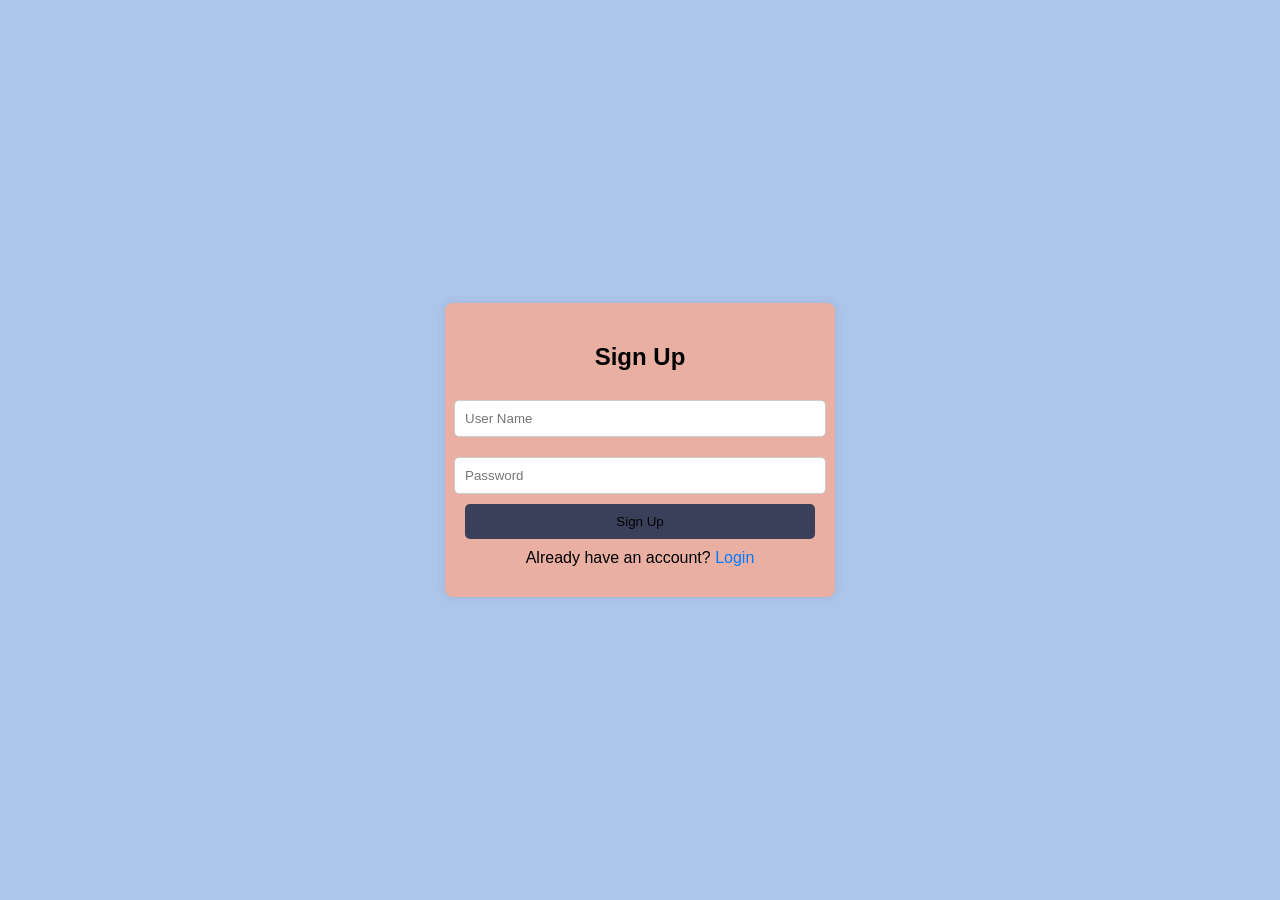
<file: index.html>
<!DOCTYPE html>
<html lang="en">
<head>
    <meta charset="UTF-8">
    <meta name="viewport" content="width=device-width, initial-scale=1.0">
    <title>Login Page</title>
    <link rel="stylesheet" href="style.css">
    
</head>
<body>
    <div class="container">
        <div class="form-box">
            <h2 id="form-title">Login</h2>
            <form id="login-form">
                <input type="text" placeholder="User Name" required>
               <!---- <input type="email" placeholder="Email" required>-->
                <input type="password" placeholder="Password" required>
                <button type="submit">Login</button>
                <p>Don't have an account? <a href="#" id="switch-to-signup">Sign Up</a></p>
            </form>
            <form id="signup-form" style="display: none;">
                <input type="text" placeholder="User Name" required>
               <!--<input type="email" placeholder="Email" required>-->
                <input type="password" placeholder="Password" required>
                <button type="submit">Sign Up</button>
                <p>Already have an account? <a href="#" id="switch-to-login">Login</a></p>
            </form>
        </div>
    </div>
    <script src="index.js"></script>

</body>
</html>
</file>
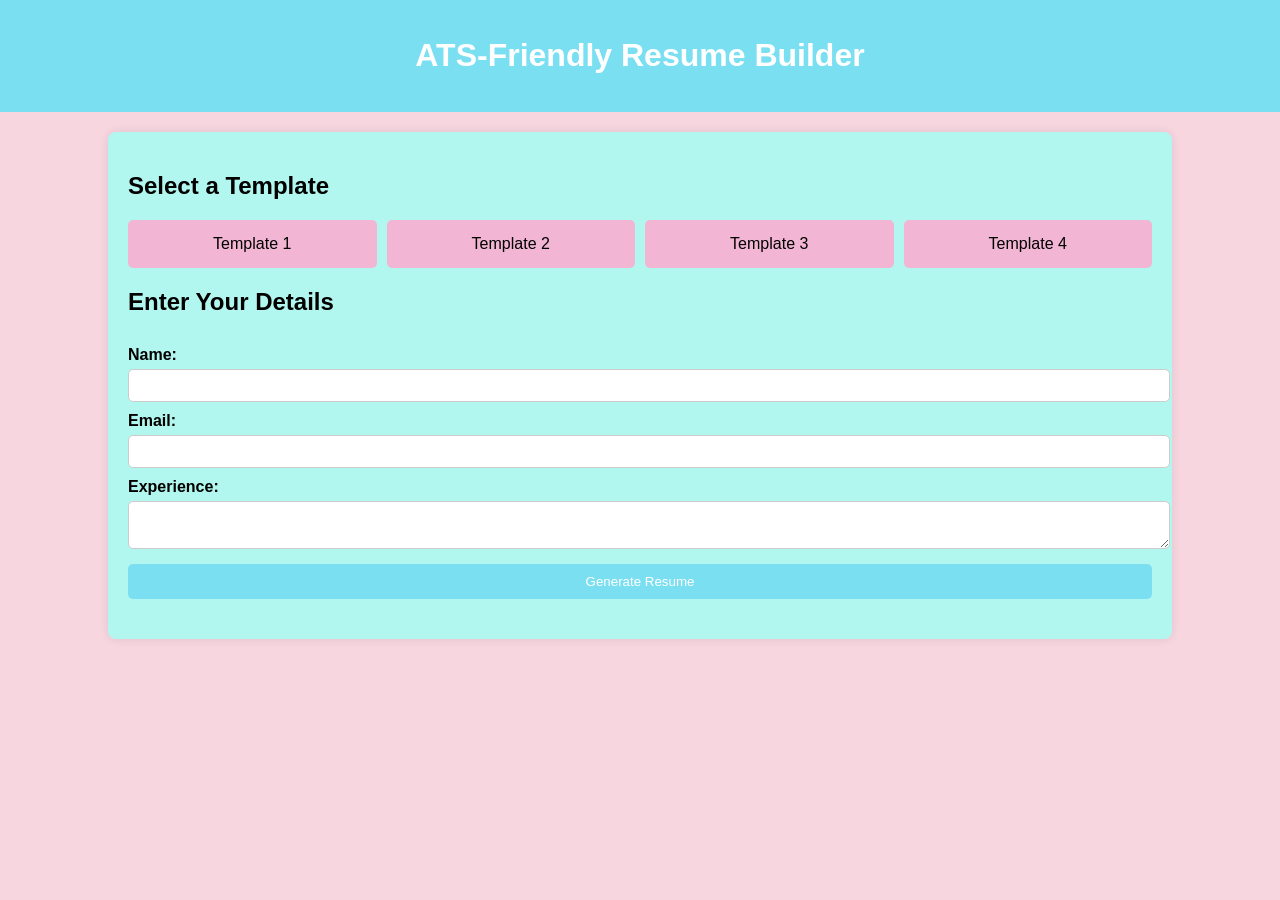
<file: frontpg.html>
<!DOCTYPE html>
<html lang="en">
<head>
    <meta charset="UTF-8">
    <meta name="viewport" content="width=device-width, initial-scale=1.0">
    <title>Document</title>
    <link rel="stylesheet" href="frontpg.css">
</head>
<body>
    <header>
        <h1>ATS-Friendly Resume Builder</h1>
    </header>
    <main>
        <section class="template-selection">
            <h2>Select a Template</h2>
            <div class="templates">
                <div class="template" onclick="selectTemplate(1)">Template 1</div>
                <div class="template" onclick="selectTemplate(2)">Template 2</div>
                <div class="template" onclick="selectTemplate(3)">Template 3</div>
                <div class="template" onclick="selectTemplate(4)">Template 4</div>
            </div>
        </section>
        <section class="form-section">
            <h2>Enter Your Details</h2>
            <form id="resume-form">
                <label for="name">Name:</label>
                <input type="text" id="name" required>
                
                <label for="email">Email:</label>
                <input type="email" id="email" required>
                
                <label for="experience">Experience:</label>
                <textarea id="experience" required></textarea>
                
                <button type="submit">Generate Resume</button>
            </form>
        </section>
    </main>
    <script>
        function selectTemplate(templateId) {
            alert('Template ' + templateId + ' selected!');
        }
    </script>
    <script src="frontpg.js"></script>

</body>
</html>
</file>
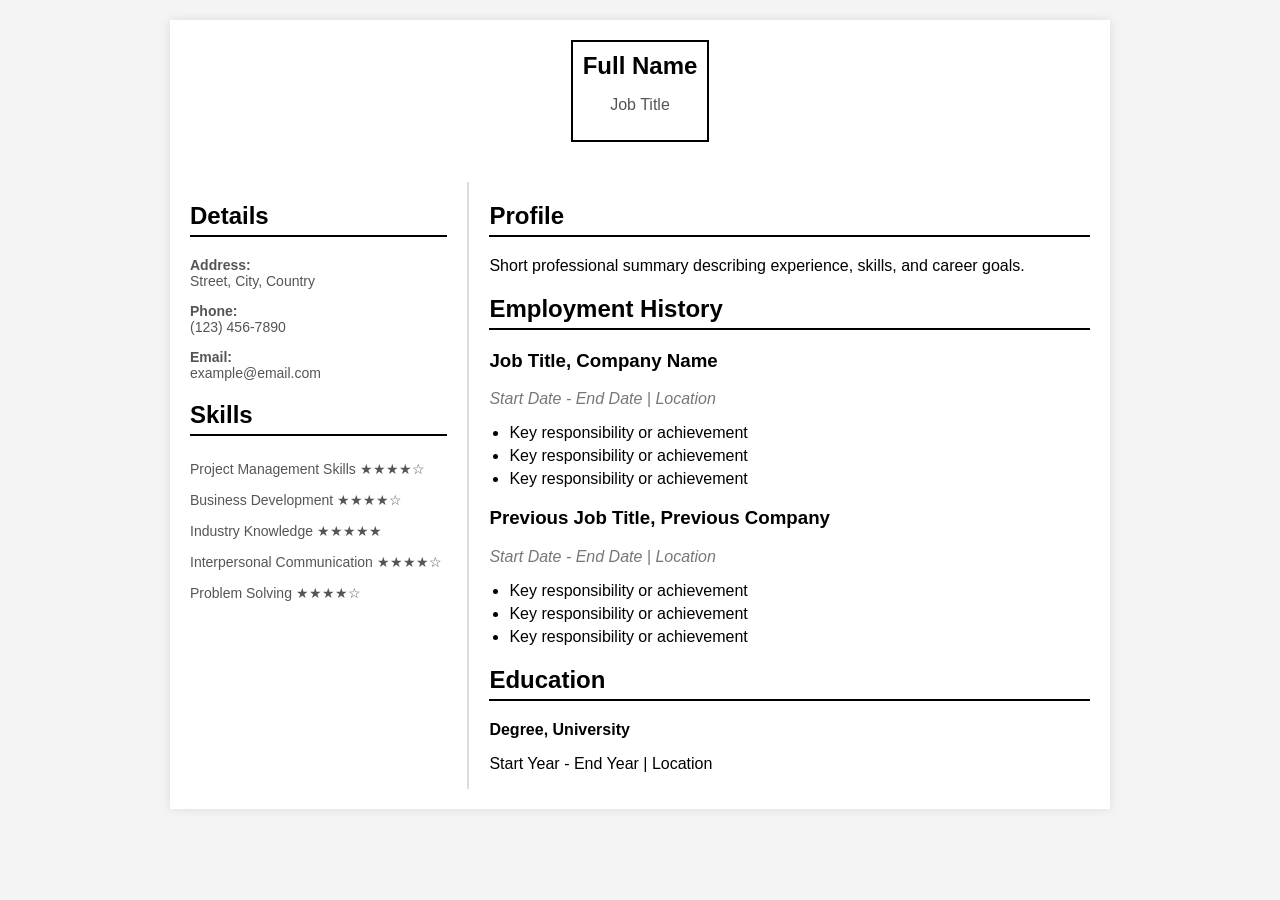
<file: template1.html>
<!DOCTYPE html>
<html lang="en">
<head>
    <meta charset="UTF-8">
    <meta name="viewport" content="width=device-width, initial-scale=1.0">
    <title>Document</title>
    <link rel="stylesheet" href="template1.css">
    
</head>

<body>
    <div class="resume-container">
        <header>
            <div class="name-box">
                <h1 class="name">Full Name</h1>
                <p class="title">Job Title</p>
            </div>
        </header>

        <div class="content">
            <aside class="sidebar">
                <section class="details">
                    <h2>Details</h2>
                    <p><strong>Address:</strong><br> Street, City, Country</p>
                    <p><strong>Phone:</strong><br> (123) 456-7890</p>
                    <p><strong>Email:</strong><br> example@email.com</p>
                </section>

                <section class="skills">
                    <h2>Skills</h2>
                    <ul>
                        <li>Project Management Skills ★★★★☆</li>
                        <li>Business Development ★★★★☆</li>
                        <li>Industry Knowledge ★★★★★</li>
                        <li>Interpersonal Communication ★★★★☆</li>
                        <li>Problem Solving ★★★★☆</li>
                    </ul>
                </section>
            </aside>

            <main class="main-content">
                <section class="profile">
                    <h2>Profile</h2>
                    <p>Short professional summary describing experience, skills, and career goals.</p>
                </section>

                <section class="employment">
                    <h2>Employment History</h2>
                    <div class="job">
                        <h3>Job Title, Company Name</h3>
                        <p class="date">Start Date - End Date | Location</p>
                        <ul>
                            <li>Key responsibility or achievement</li>
                            <li>Key responsibility or achievement</li>
                            <li>Key responsibility or achievement</li>
                        </ul>
                    </div>
                    <div class="job">
                        <h3>Previous Job Title, Previous Company</h3>
                        <p class="date">Start Date - End Date | Location</p>
                        <ul>
                            <li>Key responsibility or achievement</li>
                            <li>Key responsibility or achievement</li>
                            <li>Key responsibility or achievement</li>
                        </ul>
                    </div>
                </section>

                <section class="education">
                    <h2>Education</h2>
                    <p><strong>Degree, University</strong></p>
                    <p>Start Year - End Year | Location</p>
                </section>
            </main>
        </div>
    </div>
</body>
</html>
</file>
<file: style.css>
body {
    font-family: Arial, sans-serif;
    display:flex;
    justify-content: center;
    align-items: center;
    height: 100vh;
    background-color: #AEC5EB;
    margin:0;
}

.container {
    display: flex;
    justify-content: center;
    align-items: center;
    height:100vh;
    width:100%;
}
.form-box{
    width: 100% ;
    max-width: 350px;
    background: #E9AFA3;
    padding: 20px;
    border-radius: 8px;
    box-shadow: 0 0 10px rgba(0, 0, 0, 0.1);
    text-align: center;     
}

input {
    width: 100%;
    padding: 10px;
    margin: 10px -15px ;
    border: 1px solid #ccc;
    border-radius: 5px;
}

button {
    width: 100%;
    padding: 10px;
    background-color: #3A405A;
    border: none;
    border-radius: 5px;
    cursor: pointer;
}

button:hover {
    background-color: #0056b3;
}
p{
    margin: 10px 0 0;
}
a{
    color:#007BFF;
    text-decoration: none;
}
a:hover{
    text-decoration: underline;
}
#errorMessage {
    color: red;
    margin-top: 10px;
}
</file>
<file: frontpg.css>
body {
    font-family: Arial, sans-serif;
    margin: 0;
    padding: 0;
    background-color: #F7D6E0;
}

header {
    background-color: #7BDFF2;
    color: white;
    text-align: center;
    padding: 1rem;
}

main {
    width: 80%;
    margin: 20px auto;
    background: #B2F7EF;
    padding: 20px;
    border-radius: 8px;
    box-shadow: 0 0 10px rgba(0, 0, 0, 0.1);
}

.template-selection, .form-section {
    margin-bottom: 20px;
}

.templates {
    display: flex;
    gap: 10px;
}

.template {
    background: #F2B5D4;
    padding: 15px;
    border-radius: 5px;
    text-align: center;
    cursor: pointer;
    flex: 1;
}

.template:hover {
    background: #ccc;
}

form {
    display: flex;
    flex-direction: column;
}

label {
    font-weight: bold;
    margin-top: 10px;
}

input, textarea {
    padding: 8px;
    margin-top: 5px;
    border: 1px solid #ccc;
    border-radius: 5px;
    width: 100%;
}

button {
    margin-top: 15px;
    background-color: #7BDFF2;
    color: white;
    padding: 10px;
    border: none;
    border-radius: 5px;
    cursor: pointer;
}

button:hover {
    background-color: #7BDFF2;
}
</file>
<file: template1.css>
body {
    font-family: Arial, sans-serif;
    background-color: #f4f4f4;
    margin: 0;
    padding: 20px;
}

.resume-container {
    max-width: 900px;
    background: white;
    padding: 20px;
    margin: auto;
    box-shadow: 0px 0px 10px rgba(0, 0, 0, 0.1);
}

header {
    text-align: center;
    padding-bottom: 20px;
}

.name-box {
    border: 2px solid black;
    padding: 10px;
    display: inline-block;
}

.name {
    font-size: 24px;
    margin: 0;
}

.title {
    font-size: 16px;
    color: #555;
}

.content {
    display: flex;
    margin-top: 20px;
}

.sidebar {
    width: 30%;
    padding-right: 20px;
    border-right: 2px solid #ddd;
}

.sidebar h2 {
    border-bottom: 2px solid #000;
    padding-bottom: 5px;
}

.sidebar p, .sidebar ul {
    font-size: 14px;
    color: #555;
}

.sidebar ul {
    list-style: none;
    padding: 0;
}

.sidebar ul li {
    padding: 5px 0;
}

.main-content {
    width: 70%;
    padding-left: 20px;
}

.main-content h2 {
    border-bottom: 2px solid #000;
    padding-bottom: 5px;
}

.job h3 {
    font-weight: bold;
}

.date {
    font-style: italic;
    color: #777;
}

ul {
    padding-left: 20px;
}

ul li {
    margin-bottom: 5px;
}
</file>
